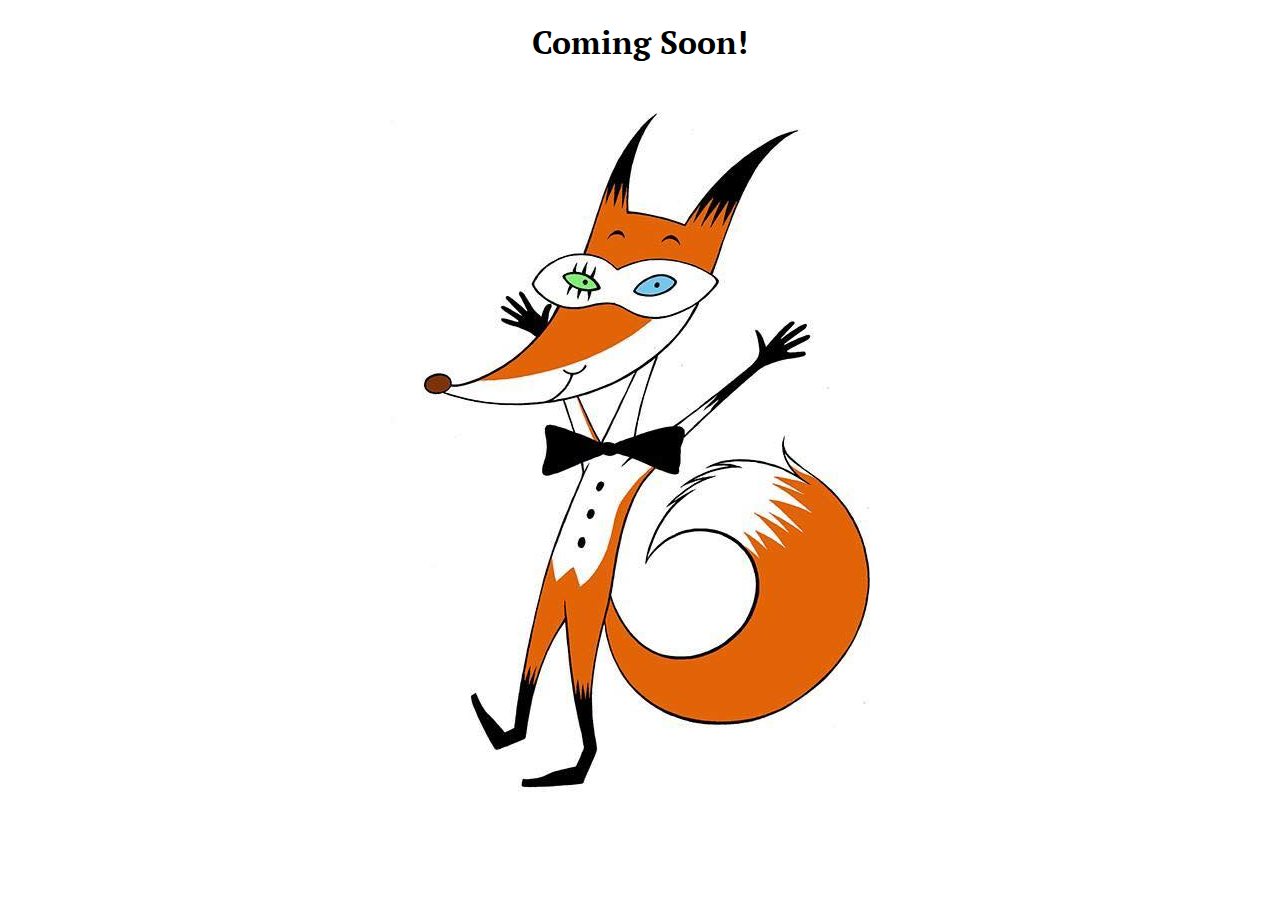
<file: index.html>
<!DOCTYPE html>
<html lang="en">
  <head>
    <!-- Global site tag (gtag.js) - Google Analytics -->
    <script
      async
      src="https://www.googletagmanager.com/gtag/js?id=UA-134933654-1"
    ></script>
    <script>
      window.dataLayer = window.dataLayer || [];
      function gtag() {
        dataLayer.push(arguments);
      }
      gtag('js', new Date());

      gtag('config', 'UA-134933654-1');
    </script>
    <meta charset="utf-8" />
    <meta
      name="viewport"
      content="width=device-width,initial-scale=1,shrink-to-fit=no"
    />
    <meta name="theme-color" content="#000000" />
    <meta name="yandex-verification" content="2a36a66d31f73ddc" />
    <link
      rel="stylesheet"
      href="https://fonts.googleapis.com/css?family=PT+Serif|Open+Sans:300,400,600,700,800"
    />
    <title>Amazing Fox Entertainment</title>
    <link href="style.css" rel="stylesheet" />
  </head>
  <body>
    <h1>Coming Soon!</h1>
    <img src="fox.jpg" alt="" />
  </body>
</html>
</file>
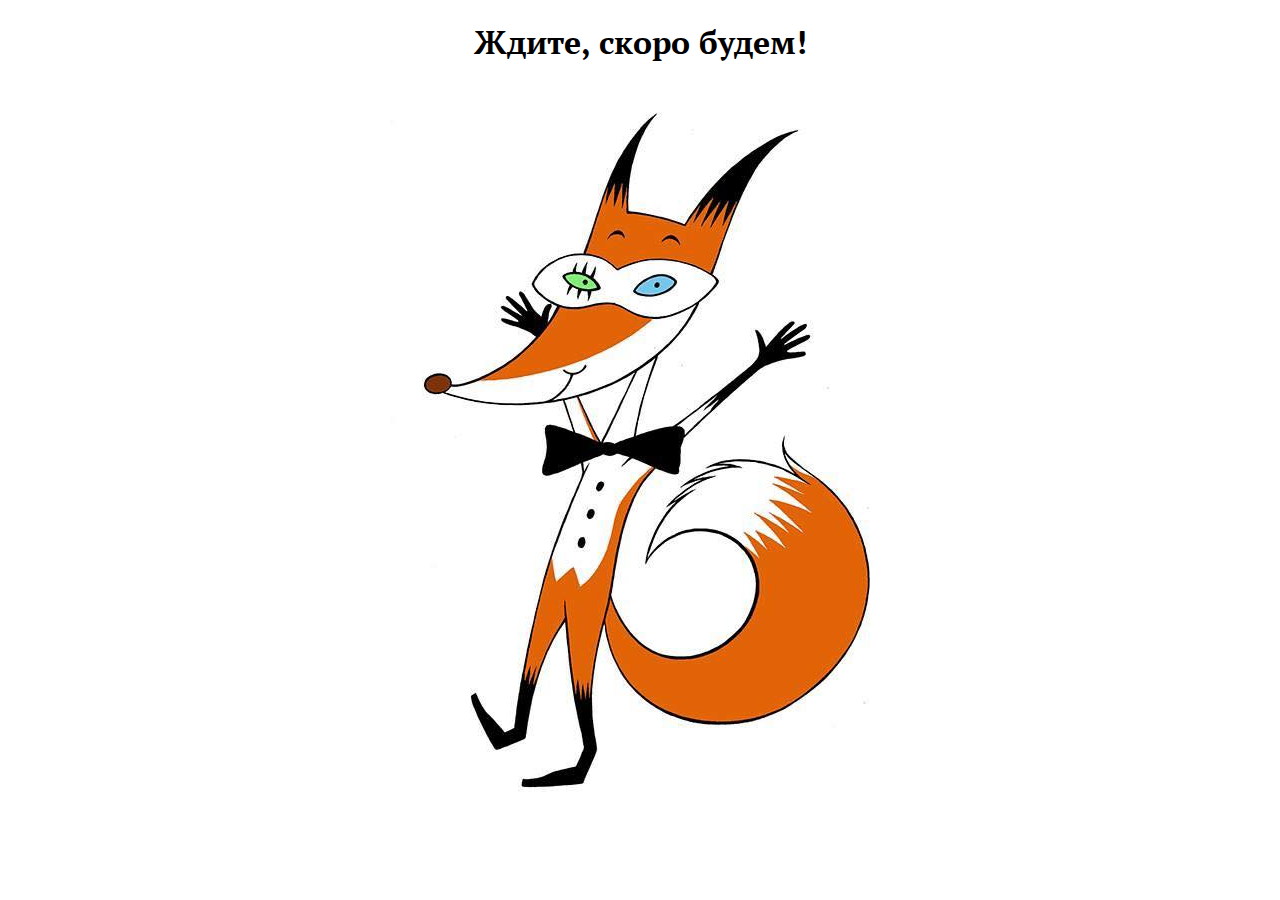
<file: ru/index.html>
<!DOCTYPE html>
<html lang="en">
  <head>
    <!-- Global site tag (gtag.js) - Google Analytics -->
    <script
      async
      src="https://www.googletagmanager.com/gtag/js?id=UA-134933654-1"
    ></script>
    <script>
      window.dataLayer = window.dataLayer || [];
      function gtag() {
        dataLayer.push(arguments);
      }
      gtag('js', new Date());

      gtag('config', 'UA-134933654-1');
    </script>
    <meta charset="utf-8" />
    <meta
      name="viewport"
      content="width=device-width,initial-scale=1,shrink-to-fit=no"
    />
    <meta name="theme-color" content="#000000" />
    <link
      rel="stylesheet"
      href="https://fonts.googleapis.com/css?family=PT+Serif|Open+Sans:300,400,600,700,800"
    />
    <title>Amazing Fox Entertainment, версия сайта на русском языке</title>
    <link href="../style.css" rel="stylesheet" />
  </head>
  <body>
    <h1>Ждите, скоро будем!</h1>
    <img src="../fox.jpg" alt="" />
  </body>
</html>
</file>
<file: style.css>
h1 {
  font-family: 'PT Serif', serif;
  text-align: center;
}

img {
  max-width: 100%;
  max-height: 100%;
  bottom: 0;
  left: 0;
  margin: auto;
  overflow: auto;
  position: fixed;
  right: 0;
  top: 0;
}
</file>
